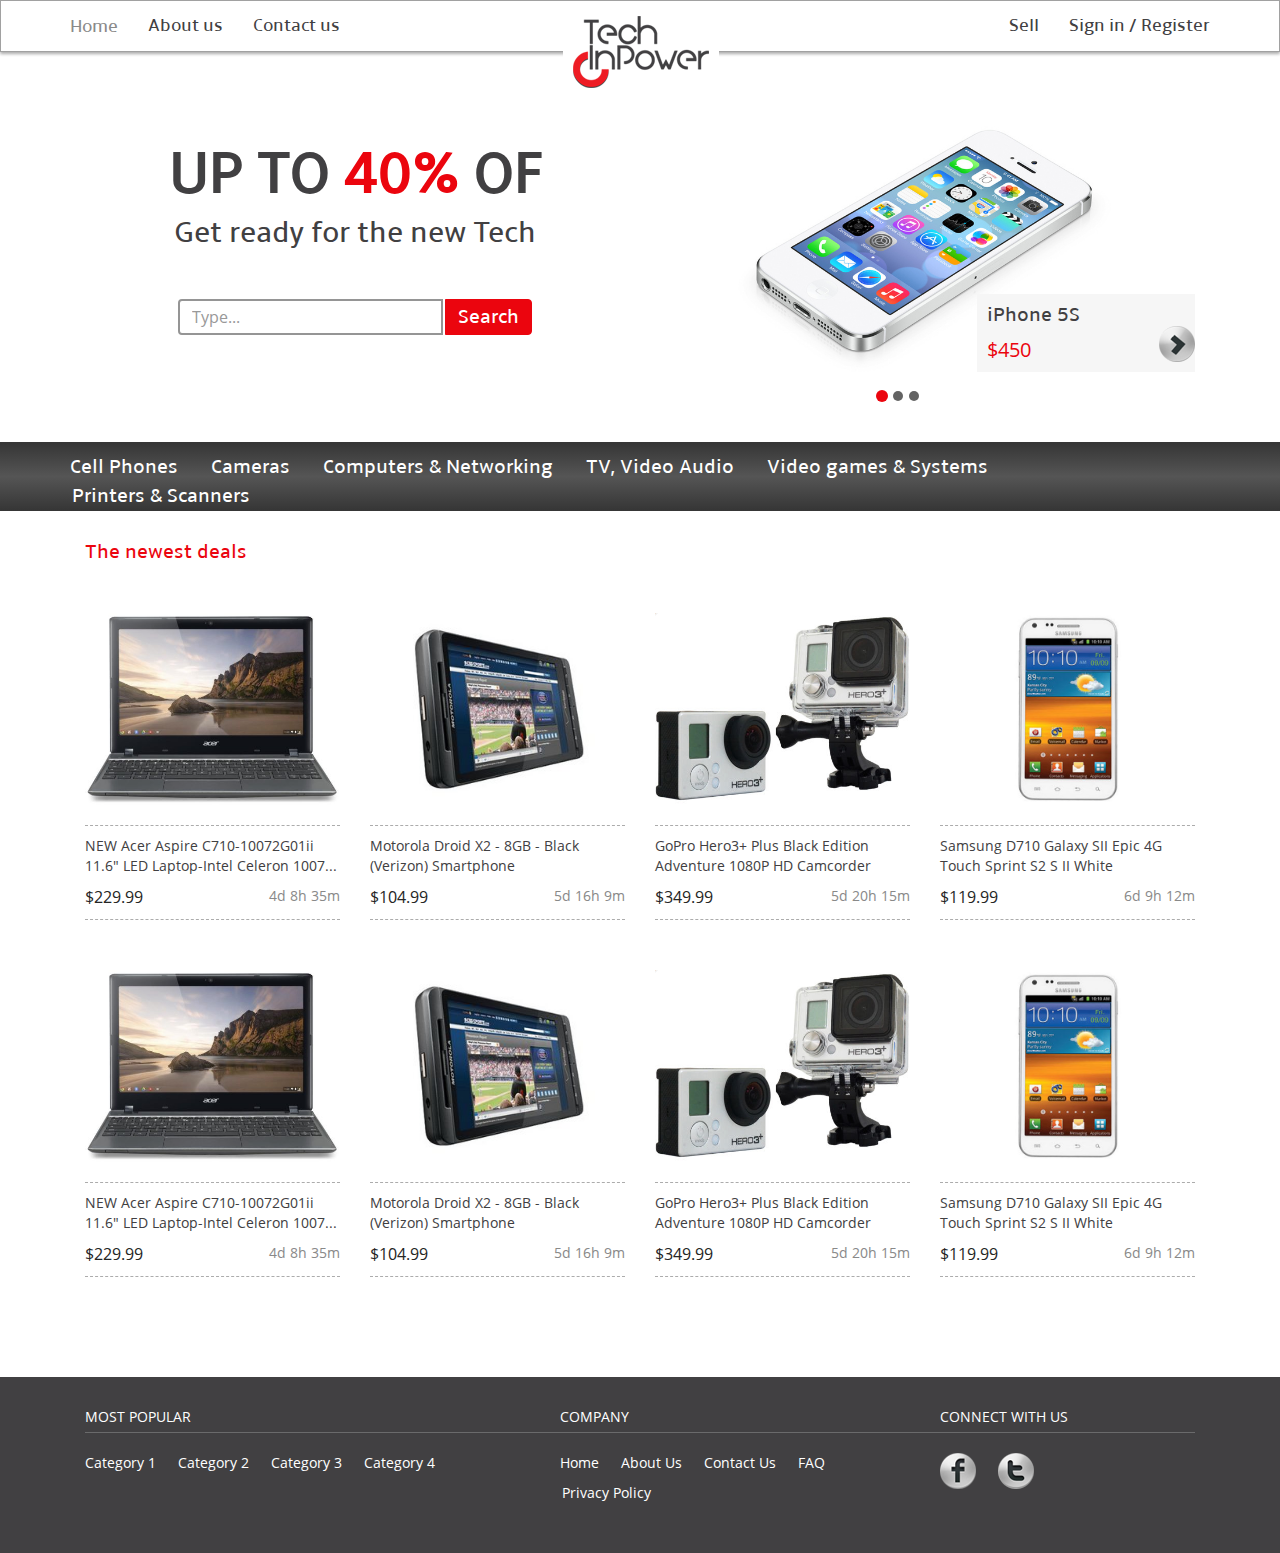
<file: index.html>
<!DOCTYPE html>
<html lang="en">
	<head>
		<meta charset="utf-8">
		<meta name="viewport" content="width=device-width, initial-scale=1">
		<title>TechInPower</title>

		<link href="css/bootstrap.css" rel="stylesheet" type="text/css">
		<link href="css/default.css" rel="stylesheet" type="text/css" />
		<script src="./js/jquery.js" type="text/javascript"></script>
		<script src="./js/bootstrap.js" type="text/javascript"></script>
		<script src="./js/bootstrap.carousel.js" type="text/javascript"></script>
		<script src="./js/jquery.placeholder.js" type="text/javascript"></script>

		<script type="text/javascript">
                  $(document).ready(function(){ 
                      $('input, textarea').placeholder();
                  });
                 $('.carousel').carousel({interval: 1});
             </script>

	</head>

	<body class="index">
		<header class="navbar navbar-inverse bs-docs-nav" role="banner">
		  <div class="container">
		    <div class="navbar-header">
		      <button class="navbar-toggle" type="button" data-toggle="collapse" data-target=".bs-navbar-collapse">
		        <span class="sr-only">Toggle navigation</span>
		        <span class="icon-bar"></span>
		        <span class="icon-bar"></span>
		        <span class="icon-bar"></span>
		      </button>
		      <a href="index.html" class="active">Home</a>
		      <a href="index.html" class="navbar-brand"><img src="img/tip-logo.png" alt="logo"></a>
		    </div>
		    <nav class="collapse navbar-collapse bs-navbar-collapse" role="navigation">
		      <ul class="nav navbar-nav">
		        <li>
		          <a href="#">About us</a>
		        </li>
		        <li>
		          <a href="#">Contact us</a>
		        </li>
		      </ul>
		      <ul class="nav navbar-nav navbar-right">
		        <li>
		          <a href="#">Sell</a>
		        </li>
		        <li>
		          <a href="#">Sign in / Register</a>
		        </li>
		      </ul>
		    </nav>
		  </div>
		</header>

		<div class="container bs-docs-container">
			<div class="col-xs-12 col-sm-6">
				<h1>UP TO <strong>40%</strong> OF</h1>
				<h2>Get ready for the new Tech</h2>
				<form class="form-inline search" role="form">
				    <input type="text" class="form-control" placeholder="Type...">
				    <input type="submit" value="Search" class="btn btn-default">
				</form>
			</div>
			<div class="col-xs-12 col-sm-6 carousel-images">
				<div id="carousel-example-generic" class="carousel slide" data-ride="carousel">
				  <!-- Indicators -->
				  <ol class="carousel-indicators">
				    <li data-target="#carousel-example-generic" data-slide-to="0" class="active"></li>
				    <li data-target="#carousel-example-generic" data-slide-to="1"></li>
				    <li data-target="#carousel-example-generic" data-slide-to="2"></li>
				  </ol>

				  <!-- Wrapper for slides -->
				  <div class="carousel-inner">
				    <div class="item active">
				      <img src="img/iphone5-white.jpg" alt="item">
				       <div class="carousel-caption">
					    <h3>iPhone 5S</h3>
					    <span>$450</span>
					    <a href="#"><img src="img/icon-arrow-right.png" alt="next"></a>
					  </div>
				    </div>
				    
				    <div class="item">
				      <img src="img/iphone-4s.jpg" alt="item">
				       <div class="carousel-caption">
					    <h3>iPhone 4S</h3>
					    <span>$199.99</span>
					    <a href="#"><img src="img/icon-arrow-right.png" alt="next"></a>
					  </div>					      
				    </div>
				    
				    <div class="item">
				      <img src="img/samsung-galaxy.jpg" alt="item">
				       <div class="carousel-caption">
					    <h3>Samsung Galaxy</h3>
					    <span>$119.99</span>
					    <a href="#"><img src="img/icon-arrow-right.png" alt="next"></a>
					  </div>					      
				    </div>
				  </div>

				 </div>
			</div>	
		</div>
		<div class="navbar menu">
			<div class="container">
				<ul class="col-md-12 nav nav-pills">
					<li><a href="#">Cell Phones</a></li>
					<li><a href="#">Cameras</a></li>
					<li><a href="#">Computers & Networking</a></li>
					<li><a href="#">TV, Video Audio</a></li>
					<li><a href="#">Video games & Systems</a></li>
					<li><a href="#">Printers & Scanners</a></li>
				</ul>
			</div>
		</div>

		<div class="container bs-docs-container item-content">	
			<div class="col-sm-12 col-md-12 main">
		          <h3>The newest deals</h3>

		          <div class="row placeholders">
		            <a href="#"><div class="col-xs-6 col-sm-3 placeholder">
		              <img src="img/AcerAspire-c710.jpg" class="img-responsive" alt="item">
		              <div class="separator">
		              	<p>NEW Acer Aspire C710-10072G01ii 11.6" LED Laptop-Intel Celeron 1007...</p>
		              	<span class="price">$229.99</span>
		              	<span class="timer">4d 8h 35m</span>
		              </div>
		            </div></a>
		            <a href="#"><div class="col-xs-6 col-sm-3 placeholder">
		              <img src="img/MotorolaDroid-x2.jpg" class="img-responsive" alt="item">
		              <div class="separator">
		              	<p>Motorola Droid X2 - 8GB - Black (Verizon) Smartphone</p>
		              	<span class="price">$104.99</span>
		              	<span class="timer">5d 16h 9m</span>
		              </div>
		            </div></a>
		            <a href="#"><div class="col-xs-6 col-sm-3 placeholder">
		              <img src="img/GoPro-camcorder.jpg" class="img-responsive" alt="item">
		              <div class="separator">
		              	<p>GoPro Hero3+ Plus Black Edition Adventure 1080P HD Camcorder</p>
		              	<span class="price">$349.99</span>
		              	<span class="timer">5d 20h 15m</span>
		              </div>
		            </div></a>
		            <a href="#"><div class="col-xs-6 col-sm-3 placeholder">
		              <img src="img/samsung-galaxy.jpg" class="img-responsive" alt="item">
		              <div class="separator">
		              	<p>Samsung D710 Galaxy SII Epic 4G Touch Sprint S2 S II White</p>
		              	<span class="price">$119.99</span>
		              	<span class="timer">6d 9h 12m</span>
		              </div>
		            </div></a>  
		          </div> <!-- row placeholders -->
					
		          <div class="row placeholders">
		            <a href="#"><div class="col-xs-6 col-sm-3 placeholder">
		              <img src="img/AcerAspire-c710.jpg" class="img-responsive" alt="item">
		              <div class="separator">
		              	<p>NEW Acer Aspire C710-10072G01ii 11.6" LED Laptop-Intel Celeron 1007...</p>
		              	<span class="price">$229.99</span>
		              	<span class="timer">4d 8h 35m</span>
		              </div>
		            </div></a>
		            <a href="#"><div class="col-xs-6 col-sm-3 placeholder">
		              <img src="img/MotorolaDroid-x2.jpg" class="img-responsive" alt="item">
		              <div class="separator">
		              	<p>Motorola Droid X2 - 8GB - Black (Verizon) Smartphone</p>
		              	<span class="price">$104.99</span>
		              	<span class="timer">5d 16h 9m</span>
		              </div>
		            </div></a>
		            <a href="#"><div class="col-xs-6 col-sm-3 placeholder">
		              <img src="img/GoPro-camcorder.jpg" class="img-responsive" alt="item">
		              <div class="separator">
		              	<p>GoPro Hero3+ Plus Black Edition Adventure 1080P HD Camcorder</p>
		              	<span class="price">$349.99</span>
		              	<span class="timer">5d 20h 15m</span>
		              </div>
		            </div></a>
		            <a href="#"><div class="col-xs-6 col-sm-3 placeholder">
		              <img src="img/samsung-galaxy.jpg" class="img-responsive" alt="item">
		              <div class="separator">
		              	<p>Samsung D710 Galaxy SII Epic 4G Touch Sprint S2 S II White</p>
		              	<span class="price">$119.99</span>
		              	<span class="timer">6d 9h 12m</span>
		              </div>
		            </div></a>  
		          </div> <!-- row placeholders -->    
		      </div>
		</div> <!-- container -->

		<footer class="bs-footer" role="contentinfo">
		  	<div class="container">
		    		<div class="col-xs-6 col-sm-5">
		    			<p>MOST POPULAR</p>
		    			<div class="separator1"></div>
		    			<ul class="nav nav-pills">
		    				<li><a href="#">Category 1</a></li>
		    				<li><a href="#">Category 2</a></li>
		    				<li><a href="#">Category 3</a></li>
		    				<li><a href="#">Category 4</a></li>
		    			</ul>
		    		</div>
		    		<div class="col-xs-6 col-sm-4">
		    			<p>COMPANY</p>
		    			<div class="separator2"></div>
		    			<ul class="nav nav-pills">
		    				<li><a href="#">Home</a></li>
		    				<li><a href="#">About Us</a></li>
		    				<li><a href="#">Contact Us</a></li>
		    				<li><a href="#">FAQ</a></li>
		    				<li><a href="#">Privacy Policy</a></li>
		    			</ul>
		    		</div>
		    		<div class="col-xs-6 col-sm-3">
		    			<p>CONNECT WITH US</p>
		    			<div class="separator3"></div>
		    			<ul class="nav nav-pills">
		    				<li class="fb"><a href="#"><img src="img/icon-fb.png" alt="Facebook"></a></li>
		    				<li><a href="#"><img src="img/icon-twitter.png" alt="Twitter"></a></li>
		    			</ul>
		    		</div>
		  	</div>
		</footer>
	</body>
</html>
</file>
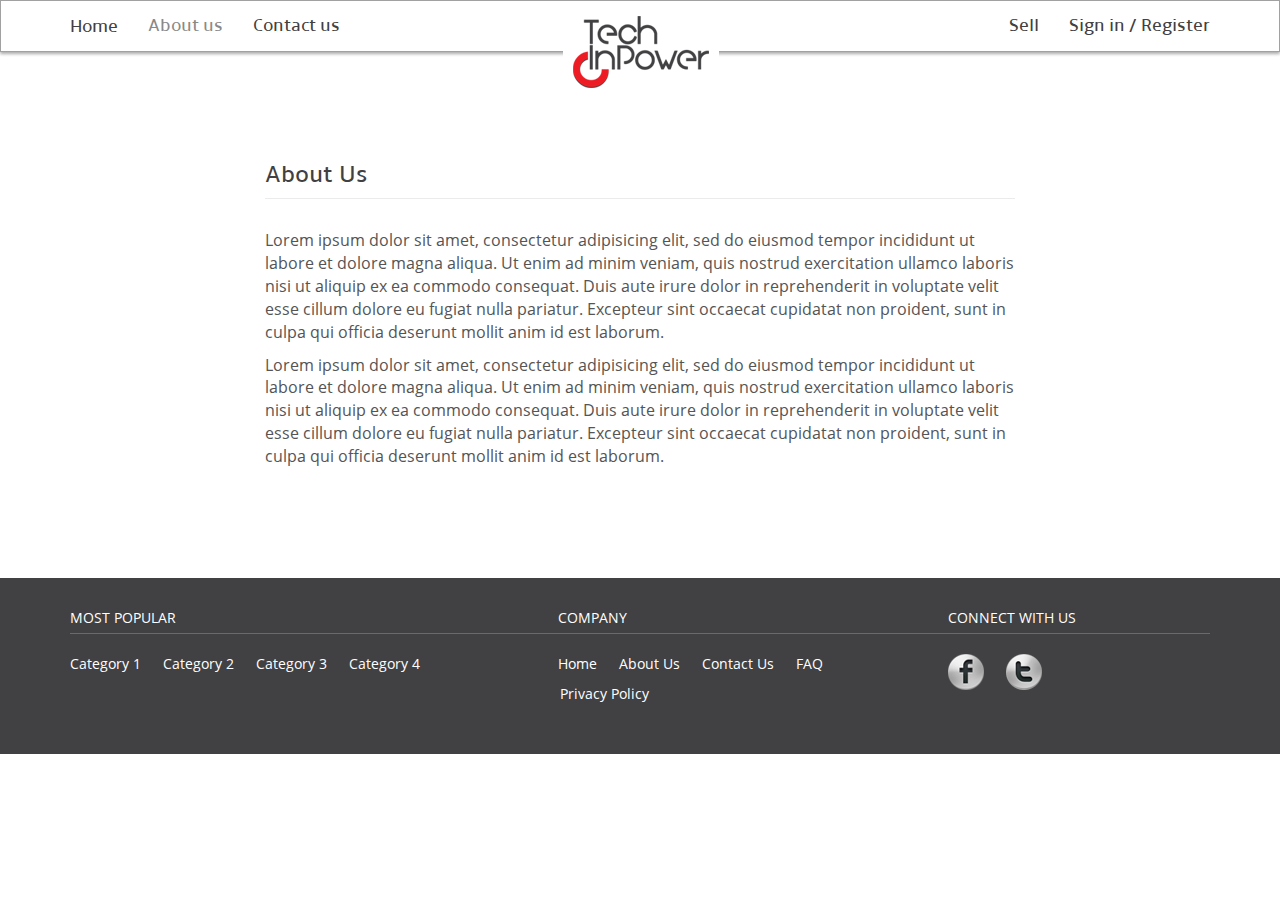
<file: about-us-page.html>
<!DOCTYPE html>
<html lang="en">
	<head>
		<meta charset="utf-8">
		<meta name="viewport" content="width=device-width, initial-scale=1">
		<title>TechInPower - About Us</title>

		<link href="css/bootstrap.css" rel="stylesheet" type="text/css">
		<link href="css/default.css" rel="stylesheet" type="text/css" />
		<script src="./js/jquery.js" type="text/javascript"></script>
		<script src="./js/bootstrap.js" type="text/javascript"></script>
		<script src="./js/bootstrap.dropdown.js" type="text/javascript"></script>

	</head>

	<body class="about-us-page">
		<div class="wrap">
			<header class="navbar navbar-inverse bs-docs-nav" role="banner">
			  <div class="container">
			    <div class="navbar-header">
			      <button class="navbar-toggle" type="button" data-toggle="collapse" data-target=".bs-navbar-collapse">
			        <span class="sr-only">Toggle navigation</span>
			        <span class="icon-bar"></span>
			        <span class="icon-bar"></span>
			        <span class="icon-bar"></span>
			      </button>
			      <a href="index.html">Home</a>
			      <a href="index.html" class="navbar-brand"><img src="img/tip-logo.png" alt="logo"></a>
			    </div>
			    <nav class="collapse navbar-collapse bs-navbar-collapse" role="navigation">
			      <ul class="nav navbar-nav">
			        <li class="active">
			          <a href="#">About us</a>
			        </li>
			        <li>
			          <a href="#">Contact us</a>
			        </li>
			      </ul>
			      <ul class="nav navbar-nav navbar-right">
			        <li>
			          <a href="#">Sell</a>
			        </li>
			        <li>
			          <a href="#">Sign in / Register</a>
			        </li>
			      </ul>
			    </nav>
			  </div>
			</header>

			<div class="container bs-docs-container">
				<div class="row">
					<div class="col-md-8 col-md-offset-2">
						<h1>About Us</h1>
						<div class="horizontal-separator"></div>
						<p>Lorem ipsum dolor sit amet, consectetur adipisicing elit, sed do eiusmod tempor incididunt ut labore et dolore magna aliqua. Ut enim ad minim veniam, quis nostrud exercitation ullamco laboris nisi ut aliquip ex ea commodo consequat. Duis aute irure dolor in reprehenderit in voluptate velit esse cillum dolore eu fugiat nulla pariatur. Excepteur sint occaecat cupidatat non proident, sunt in culpa qui officia deserunt mollit anim id est laborum.</p>
						<p>Lorem ipsum dolor sit amet, consectetur adipisicing elit, sed do eiusmod tempor incididunt ut labore et dolore magna aliqua. Ut enim ad minim veniam, quis nostrud exercitation ullamco laboris nisi ut aliquip ex ea commodo consequat. Duis aute irure dolor in reprehenderit in voluptate velit esse cillum dolore eu fugiat nulla pariatur. Excepteur sint occaecat cupidatat non proident, sunt in culpa qui officia deserunt mollit anim id est laborum.</p>
					</div>

				</div> <!-- row -->
			</div> <!-- container --> 
		</div>

		<footer class="bs-footer" role="contentinfo">
		  	<div class="container">
		  		<div class="row">
			    		<div class="col-xs-6 col-sm-5">
			    			<p>MOST POPULAR</p>
			    			<div class="separator1"></div>
			    			<ul class="nav nav-pills">
			    				<li><a href="#">Category 1</a></li>
			    				<li><a href="#">Category 2</a></li>
			    				<li><a href="#">Category 3</a></li>
			    				<li><a href="#">Category 4</a></li>
			    			</ul>
			    		</div>
			    		<div class="col-xs-6 col-sm-4">
			    			<p>COMPANY</p>
			    			<div class="separator2"></div>
			    			<ul class="nav nav-pills">
			    				<li><a href="#">Home</a></li>
			    				<li><a href="#">About Us</a></li>
			    				<li><a href="#">Contact Us</a></li>
			    				<li><a href="#">FAQ</a></li>
			    				<li><a href="#">Privacy Policy</a></li>
			    			</ul>
			    		</div>
			    		<div class="col-xs-6 col-sm-3">
			    			<p>CONNECT WITH US</p>
			    			<div class="separator3"></div>
			    			<ul class="nav nav-pills">
			    				<li class="fb"><a href="#"><img src="img/icon-fb.png" alt="Facebook"></a></li>
			    				<li><a href="#"><img src="img/icon-twitter.png" alt="Twitter"></a></li>
			    			</ul>
			    		</div>
		    		</div> <!-- row -->
		  	</div>
		</footer>
	</body>
</html>
</file>
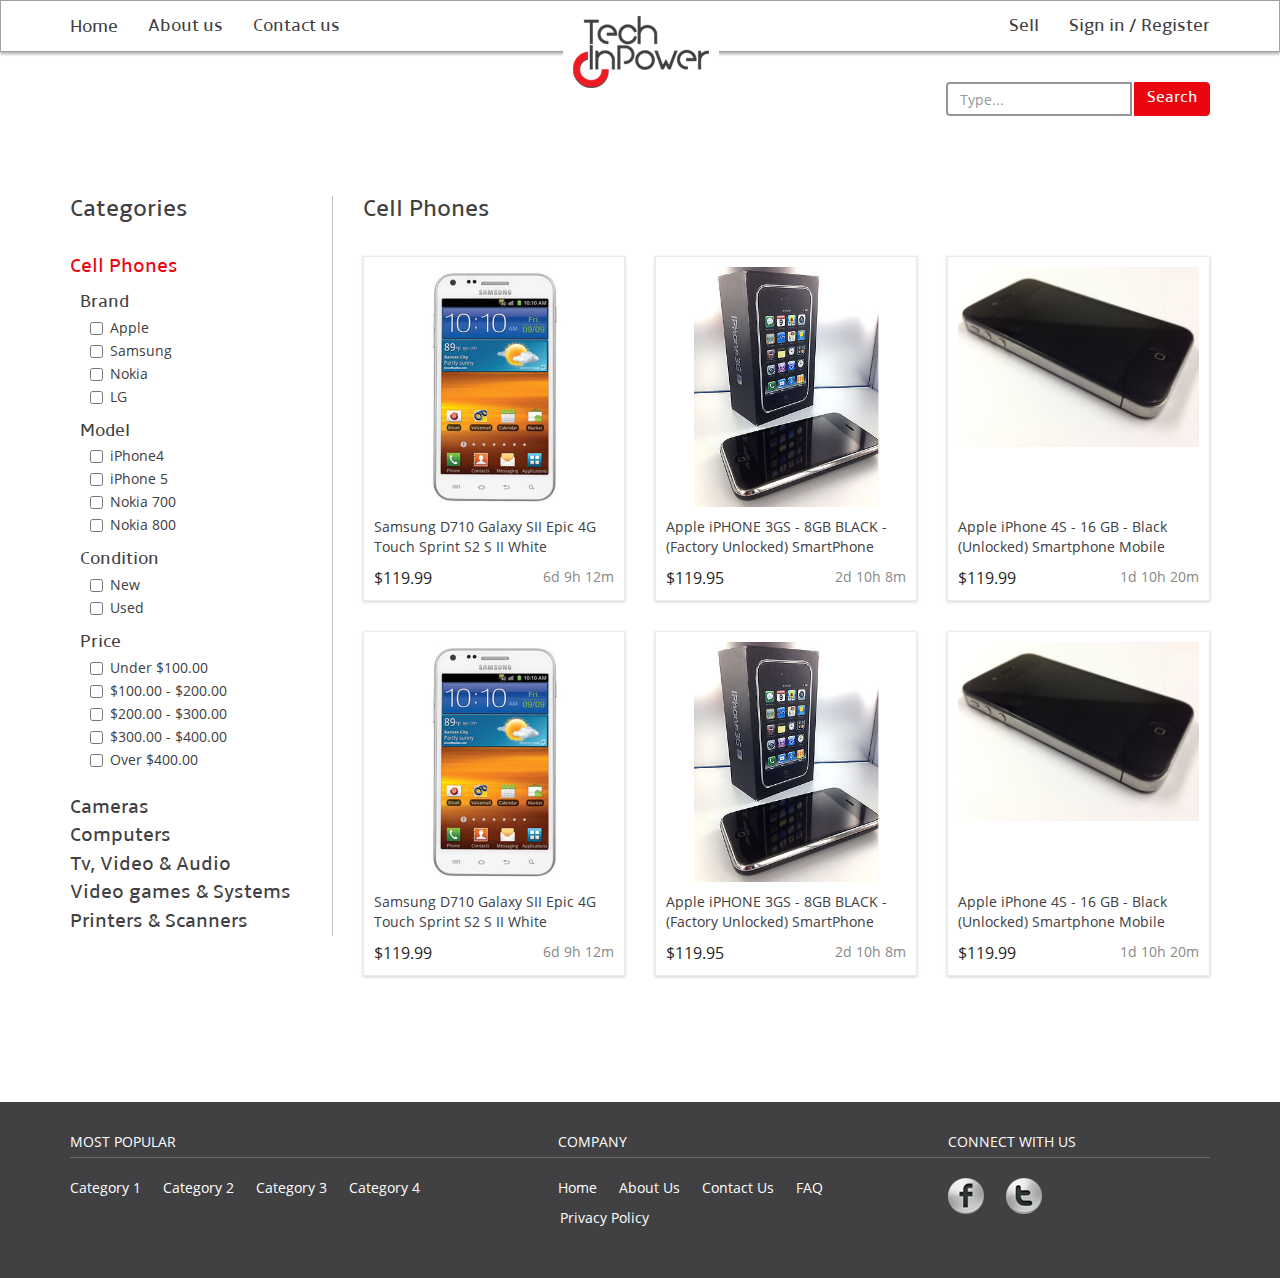
<file: category-page.html>
<!DOCTYPE html>
<html lang="en">
	<head>
		<meta charset="utf-8">
		<meta name="viewport" content="width=device-width, initial-scale=1">
		<title>TechInPower - Category page</title>

		<link href="css/bootstrap.css" rel="stylesheet" type="text/css">
		<link href="css/default.css" rel="stylesheet" type="text/css" />
		<script src="./js/jquery.js" type="text/javascript"></script>
		<script src="./js/bootstrap.js" type="text/javascript"></script>
		<script src="./js/bootstrap.dropdown.js" type="text/javascript"></script>

	</head>

	<body class="category-page">
		<header class="navbar navbar-inverse bs-docs-nav" role="banner">
		  <div class="container">
		    <div class="navbar-header">
		      <button class="navbar-toggle" type="button" data-toggle="collapse" data-target=".bs-navbar-collapse">
		        <span class="sr-only">Toggle navigation</span>
		        <span class="icon-bar"></span>
		        <span class="icon-bar"></span>
		        <span class="icon-bar"></span>
		      </button>
		      <a href="index.html">Home</a>
		      <a href="index.html" class="navbar-brand"><img src="img/tip-logo.png" alt="logo"></a>
		    </div>
		    <nav class="collapse navbar-collapse bs-navbar-collapse" role="navigation">
		      <ul class="nav navbar-nav">
		        <li>
		          <a href="#">About us</a>
		        </li>
		        <li>
		          <a href="#">Contact us</a>
		        </li>
		      </ul>
		      <ul class="nav navbar-nav navbar-right">
		        <li>
		          <a href="#">Sell</a>
		        </li>
		        <li>
		          <a href="#">Sign in / Register</a>
		        </li>
		      </ul>
		    </nav>
		  </div>
		</header>

		<div class="container bs-docs-container">
			<div class="row">
				<div class="col-md-12 search-form">
					<form class="form-inline search pull-right" role="form">
					    <input type="text" class="form-control" placeholder="Type...">
					    <input type="submit" value="Search" class="btn btn-default">
					</form>
				</div>

				<div class="col-xs-12 col-sm-3 sidebar" role="navigation">
					<div class="border-vertical">
						<h1>Categories</h1>
						<ul class="nav bs-sidenav active">
							<li class="active">
								<a href="#">Cell Phones</a>
								<ul class="nav">
									<li class="filter-group">Brand</li>
		              					<li class="filter-options">
		              						<div class="checkbox">
										    <label>
										      <input type="checkbox"> Apple
										    </label>
										 </div>
									</li>
									<li class="filter-options">
		              						<div class="checkbox">
										    <label>
										      <input type="checkbox"> Samsung
										    </label>
										 </div>
									</li>
									<li class="filter-options">
		              						<div class="checkbox">
										    <label>
										      <input type="checkbox"> Nokia
										    </label>
										 </div>
									</li>
									<li class="filter-options">
		              						<div class="checkbox">
										    <label>
										      <input type="checkbox"> LG
										    </label>
										 </div>
									</li>
									<label class="checkbox-inline">
										<input type="checkbox" value="option1"> Apple
									</label>
									<label class="checkbox-inline">
										<input type="checkbox" value="option2"> Samsung
									</label>
									<label class="checkbox-inline">
										<input type="checkbox" value="option3"> Nokia
									</label>
									<label class="checkbox-inline">
										<input type="checkbox" value="option4"> LG
									</label>

									<li class="filter-group">Model</li>
		              					<li class="filter-options">
		              						<div class="checkbox">
										    <label>
										      <input type="checkbox"> iPhone4
										    </label>
										 </div>
									</li>
									<li class="filter-options">
		              						<div class="checkbox">
										    <label>
										      <input type="checkbox"> iPhone 5
										    </label>
										 </div>
									</li>
									<li class="filter-options">
		              						<div class="checkbox">
										    <label>
										      <input type="checkbox"> Nokia 700
										    </label>
										 </div>
									</li>
									<li class="filter-options">
		              						<div class="checkbox">
										    <label>
										      <input type="checkbox"> Nokia 800
										    </label>
										 </div>
									</li>
									<label class="checkbox-inline">
										<input type="checkbox" value="option1"> Model 1
									</label>
									<label class="checkbox-inline">
										<input type="checkbox" value="option2"> Model 2
									</label>
									<label class="checkbox-inline">
										<input type="checkbox" value="option3"> Model 3
									</label>
									<label class="checkbox-inline">
										<input type="checkbox" value="option4"> Model 4
									</label>

									<li class="filter-group">Condition</li>
		              					<li class="filter-options">
		              						<div class="checkbox">
										    <label>
										      <input type="checkbox"> New
										    </label>
										 </div>
									</li>
									<li class="filter-options">
		              						<div class="checkbox">
										    <label>
										      <input type="checkbox"> Used
										    </label>
										 </div>
									</li>
									<label class="checkbox-inline">
										<input type="checkbox" value="option1"> New
									</label>
									<label class="checkbox-inline">
										<input type="checkbox" value="option2"> Used
									</label>

									<li class="filter-group">Price</li>
		              					<li class="filter-options">
		              						<div class="checkbox">
										    <label>
										      <input type="checkbox"> Under $100.00
										    </label>
										 </div>
									</li>
									<li class="filter-options">
		              						<div class="checkbox">
										    <label>
										      <input type="checkbox"> $100.00 - $200.00
										    </label>
										 </div>
									</li>
									<li class="filter-options">
		              						<div class="checkbox">
										    <label>
										      <input type="checkbox"> $200.00 - $300.00
										    </label>
										 </div>
									</li>
									<li class="filter-options">
		              						<div class="checkbox">
										    <label>
										      <input type="checkbox"> $300.00 - $400.00
										    </label>
										 </div>
									</li>
									<li class="filter-options">
		              						<div class="checkbox">
										    <label>
										      <input type="checkbox"> Over $400.00
										    </label>
										 </div>
									</li>
									<label class="checkbox-inline">
										<input type="checkbox" value="option1"> Price 1
									</label>
									<label class="checkbox-inline">
										<input type="checkbox" value="option2"> Price 2
									</label>
									<label class="checkbox-inline">
										<input type="checkbox" value="option3"> price 3
									</label>
									<label class="checkbox-inline">
										<input type="checkbox" value="option3"> Price 4
									</label>
					            	</ul>
							</li> 
						</ul> <!-- Cell Phones -->

						<ul class="nav bs-sidenav">
							<li class="dropdown">
								<a data-toggle="dropdown" href="#">Cameras</a>
								<ul class="nav dropdown-menu">
		              					<li class="filter-group">Brand</li>
		              					<li>
		              						<div class="checkbox">
										    <label>
										      <input type="checkbox"> Brand 1
										    </label>
										 </div>
									</li>
									<li>
		              						<div class="checkbox">
										    <label>
										      <input type="checkbox"> Brand 2
										    </label>
										 </div>
									</li>
									<li>
		              						<div class="checkbox">
										    <label>
										      <input type="checkbox"> Brand 3
										    </label>
										 </div>
									</li>
									<li>
		              						<div class="checkbox">
										    <label>
										      <input type="checkbox"> Brand 4
										    </label>
										 </div>
									</li>

									<li class="filter-group">Model</li>
		              					<li>
		              						<div class="checkbox">
										    <label>
										      <input type="checkbox"> Model 1
										    </label>
										 </div>
									</li>
									<li>
		              						<div class="checkbox">
										    <label>
										      <input type="checkbox"> Model 2
										    </label>
										 </div>
									</li>
									<li>
		              						<div class="checkbox">
										    <label>
										      <input type="checkbox"> Model 3
										    </label>
										 </div>
									</li>
									<li>
		              						<div class="checkbox">
										    <label>
										      <input type="checkbox"> Model 4
										    </label>
										 </div>
									</li>

									<li class="filter-group">Condition</li>
		              					<li>
		              						<div class="checkbox">
										    <label>
										      <input type="checkbox"> New
										    </label>
										 </div>
									</li>
									<li>
		              						<div class="checkbox">
										    <label>
										      <input type="checkbox"> Used
										    </label>
										 </div>
									</li>
									
									<li class="filter-group">Price</li>
		              					<li>
		              						<div class="checkbox">
										    <label>
										      <input type="checkbox"> Under $100.00
										    </label>
										 </div>
									</li>
									<li>
		              						<div class="checkbox">
										    <label>
										      <input type="checkbox"> $100.00 - $200.00
										    </label>
										 </div>
									</li>
									<li>
		              						<div class="checkbox">
										    <label>
										      <input type="checkbox"> $200.00 - $300.00
										    </label>
										 </div>
									</li>
									<li>
		              						<div class="checkbox">
										    <label>
										      <input type="checkbox"> $300.00 - $400.00
										    </label>
										 </div>
									</li>
									<li>
		              						<div class="checkbox">
										    <label>
										      <input type="checkbox"> Over $400.00
										    </label>
										 </div>
									</li>
					            	</ul>
					            </li>
				            </ul> <!-- Cameras -->

						<ul class="nav bs-sidenav">
					            <li class="dropdown">
								<a data-toggle="dropdown" href="#">Computers</a>
								<ul class="nav dropdown-menu">
		              					<li class="filter-group">Brand</li>
		              					<li>
		              						<div class="checkbox">
										    <label>
										      <input type="checkbox"> Brand 1
										    </label>
										 </div>
									</li>
									<li>
		              						<div class="checkbox">
										    <label>
										      <input type="checkbox"> Brand 2
										    </label>
										 </div>
									</li>
									<li>
		              						<div class="checkbox">
										    <label>
										      <input type="checkbox"> Brand 3
										    </label>
										 </div>
									</li>
									<li>
		              						<div class="checkbox">
										    <label>
										      <input type="checkbox"> Brand 4
										    </label>
										 </div>
									</li>

									<li class="filter-group">Model</li>
		              					<li>
		              						<div class="checkbox">
										    <label>
										      <input type="checkbox"> Model 1
										    </label>
										 </div>
									</li>
									<li>
		              						<div class="checkbox">
										    <label>
										      <input type="checkbox"> Model 2
										    </label>
										 </div>
									</li>
									<li>
		              						<div class="checkbox">
										    <label>
										      <input type="checkbox"> Model 3
										    </label>
										 </div>
									</li>
									<li>
		              						<div class="checkbox">
										    <label>
										      <input type="checkbox"> Model 4
										    </label>
										 </div>
									</li>

									<li class="filter-group">Condition</li>
		              					<li>
		              						<div class="checkbox">
										    <label>
										      <input type="checkbox"> New
										    </label>
										 </div>
									</li>
									<li>
		              						<div class="checkbox">
										    <label>
										      <input type="checkbox"> Used
										    </label>
										 </div>
									</li>
									
									<li class="filter-group">Price</li>
		              					<li>
		              						<div class="checkbox">
										    <label>
										      <input type="checkbox"> Under $100.00
										    </label>
										 </div>
									</li>
									<li>
		              						<div class="checkbox">
										    <label>
										      <input type="checkbox"> $100.00 - $200.00
										    </label>
										 </div>
									</li>
									<li>
		              						<div class="checkbox">
										    <label>
										      <input type="checkbox"> $200.00 - $300.00
										    </label>
										 </div>
									</li>
									<li>
		              						<div class="checkbox">
										    <label>
										      <input type="checkbox"> $300.00 - $400.00
										    </label>
										 </div>
									</li>
									<li>
		              						<div class="checkbox">
										    <label>
										      <input type="checkbox"> Over $400.00
										    </label>
										 </div>
									</li>
					            	</ul>
					            </li>
					      </ul> <!-- Computers -->

						<ul class="nav bs-sidenav">
					            <li class="dropdown">
								<a data-toggle="dropdown" href="#">Tv, Video & Audio</a>
								<ul class="nav dropdown-menu">
		              					<li class="filter-group">Brand</li>
		              					<li>
		              						<div class="checkbox">
										    <label>
										      <input type="checkbox"> Brand 1
										    </label>
										 </div>
									</li>
									<li>
		              						<div class="checkbox">
										    <label>
										      <input type="checkbox"> Brand 2
										    </label>
										 </div>
									</li>
									<li>
		              						<div class="checkbox">
										    <label>
										      <input type="checkbox"> Brand 3
										    </label>
										 </div>
									</li>
									<li>
		              						<div class="checkbox">
										    <label>
										      <input type="checkbox"> Brand 4
										    </label>
										 </div>
									</li>

									<li class="filter-group">Model</li>
		              					<li>
		              						<div class="checkbox">
										    <label>
										      <input type="checkbox"> Model 1
										    </label>
										 </div>
									</li>
									<li>
		              						<div class="checkbox">
										    <label>
										      <input type="checkbox"> Model 2
										    </label>
										 </div>
									</li>
									<li>
		              						<div class="checkbox">
										    <label>
										      <input type="checkbox"> Model 3
										    </label>
										 </div>
									</li>
									<li>
		              						<div class="checkbox">
										    <label>
										      <input type="checkbox"> Model 4
										    </label>
										 </div>
									</li>

									<li class="filter-group">Condition</li>
		              					<li>
		              						<div class="checkbox">
										    <label>
										      <input type="checkbox"> New
										    </label>
										 </div>
									</li>
									<li>
		              						<div class="checkbox">
										    <label>
										      <input type="checkbox"> Used
										    </label>
										 </div>
									</li>
									
									<li class="filter-group">Price</li>
		              					<li>
		              						<div class="checkbox">
										    <label>
										      <input type="checkbox"> Under $100.00
										    </label>
										 </div>
									</li>
									<li>
		              						<div class="checkbox">
										    <label>
										      <input type="checkbox"> $100.00 - $200.00
										    </label>
										 </div>
									</li>
									<li>
		              						<div class="checkbox">
										    <label>
										      <input type="checkbox"> $200.00 - $300.00
										    </label>
										 </div>
									</li>
									<li>
		              						<div class="checkbox">
										    <label>
										      <input type="checkbox"> $300.00 - $400.00
										    </label>
										 </div>
									</li>
									<li>
		              						<div class="checkbox">
										    <label>
										      <input type="checkbox"> Over $400.00
										    </label>
										 </div>
									</li>
					            	</ul>
					            </li>
					      </ul> <!-- Tv, Video & Audio -->

						<ul class="nav bs-sidenav">
					            <li class="dropdown">
								<a data-toggle="dropdown" href="#">Video games & Systems</a>
								<ul class="nav dropdown-menu">
		              					<li class="filter-group">Brand</li>
		              					<li>
		              						<div class="checkbox">
										    <label>
										      <input type="checkbox"> Brand 1
										    </label>
										 </div>
									</li>
									<li>
		              						<div class="checkbox">
										    <label>
										      <input type="checkbox"> Brand 2
										    </label>
										 </div>
									</li>
									<li>
		              						<div class="checkbox">
										    <label>
										      <input type="checkbox"> Brand 3
										    </label>
										 </div>
									</li>
									<li>
		              						<div class="checkbox">
										    <label>
										      <input type="checkbox"> Brand 4
										    </label>
										 </div>
									</li>

									<li class="filter-group">Model</li>
		              					<li>
		              						<div class="checkbox">
										    <label>
										      <input type="checkbox"> Model 1
										    </label>
										 </div>
									</li>
									<li>
		              						<div class="checkbox">
										    <label>
										      <input type="checkbox"> Model 2
										    </label>
										 </div>
									</li>
									<li>
		              						<div class="checkbox">
										    <label>
										      <input type="checkbox"> Model 3
										    </label>
										 </div>
									</li>
									<li>
		              						<div class="checkbox">
										    <label>
										      <input type="checkbox"> Model 4
										    </label>
										 </div>
									</li>

									<li class="filter-group">Condition</li>
		              					<li>
		              						<div class="checkbox">
										    <label>
										      <input type="checkbox"> New
										    </label>
										 </div>
									</li>
									<li>
		              						<div class="checkbox">
										    <label>
										      <input type="checkbox"> Used
										    </label>
										 </div>
									</li>
									
									<li class="filter-group">Price</li>
		              					<li>
		              						<div class="checkbox">
										    <label>
										      <input type="checkbox"> Under $100.00
										    </label>
										 </div>
									</li>
									<li>
		              						<div class="checkbox">
										    <label>
										      <input type="checkbox"> $100.00 - $200.00
										    </label>
										 </div>
									</li>
									<li>
		              						<div class="checkbox">
										    <label>
										      <input type="checkbox"> $200.00 - $300.00
										    </label>
										 </div>
									</li>
									<li>
		              						<div class="checkbox">
										    <label>
										      <input type="checkbox"> $300.00 - $400.00
										    </label>
										 </div>
									</li>
									<li>
		              						<div class="checkbox">
										    <label>
										      <input type="checkbox"> Over $400.00
										    </label>
										 </div>
									</li>
					            	</ul>
					            </li> 
					      </ul><!-- Video games & Systems -->

						<ul class="nav bs-sidenav">
					            <li class="dropdown">
								<a data-toggle="dropdown" href="#">Printers & Scanners</a>
								<ul class="nav dropdown-menu">
		              					<li class="filter-group">Brand</li>
		              					<li>
		              						<div class="checkbox">
										    <label>
										      <input type="checkbox"> Brand 1
										    </label>
										 </div>
									</li>
									<li>
		              						<div class="checkbox">
										    <label>
										      <input type="checkbox"> Brand 2
										    </label>
										 </div>
									</li>
									<li>
		              						<div class="checkbox">
										    <label>
										      <input type="checkbox"> Brand 3
										    </label>
										 </div>
									</li>
									<li>
		              						<div class="checkbox">
										    <label>
										      <input type="checkbox"> Brand 4
										    </label>
										 </div>
									</li>

									<li class="filter-group">Model</li>
		              					<li>
		              						<div class="checkbox">
										    <label>
										      <input type="checkbox"> Model 1
										    </label>
										 </div>
									</li>
									<li>
		              						<div class="checkbox">
										    <label>
										      <input type="checkbox"> Model 2
										    </label>
										 </div>
									</li>
									<li>
		              						<div class="checkbox">
										    <label>
										      <input type="checkbox"> Model 3
										    </label>
										 </div>
									</li>
									<li>
		              						<div class="checkbox">
										    <label>
										      <input type="checkbox"> Model 4
										    </label>
										 </div>
									</li>

									<li class="filter-group">Condition</li>
		              					<li>
		              						<div class="checkbox">
										    <label>
										      <input type="checkbox"> New
										    </label>
										 </div>
									</li>
									<li>
		              						<div class="checkbox">
										    <label>
										      <input type="checkbox"> Used
										    </label>
										 </div>
									</li>
									
									<li class="filter-group">Price</li>
		              					<li>
		              						<div class="checkbox">
										    <label>
										      <input type="checkbox"> Under $100.00
										    </label>
										 </div>
									</li>
									<li>
		              						<div class="checkbox">
										    <label>
										      <input type="checkbox"> $100.00 - $200.00
										    </label>
										 </div>
									</li>
									<li>
		              						<div class="checkbox">
										    <label>
										      <input type="checkbox"> $200.00 - $300.00
										    </label>
										 </div>
									</li>
									<li>
		              						<div class="checkbox">
										    <label>
										      <input type="checkbox"> $300.00 - $400.00
										    </label>
										 </div>
									</li>
									<li>
		              						<div class="checkbox">
										    <label>
										      <input type="checkbox"> Over $400.00
										    </label>
										 </div>
									</li>
					            	</ul>
					            </li>
					      </ul> <!-- Printers & Scanners -->
				      </div>
			      </div> <!-- sidebar -->

			      <div class="col-xs-12 col-sm-9 main-content">
			      	<h1>Cell Phones</h1>
			      	<div class="row">
				      	<a href="#">
				      		<div class="col-6 col-sm-6 col-lg-4">
				      			<div class="product-frame">
				      				<div class="img-holder">
					      				<img src="img/samsung-galaxy.jpg" class="img-responsive" alt="item">
					      			</div>
					      			<p>Samsung D710 Galaxy SII Epic 4G Touch Sprint S2 S II White</p>
					      			<span class="price">$119.99</span>
					              		<span class="timer">6d 9h 12m</span>
				              		</div>
				      		</div>
				      	</a>
				      	<a href="#">
				      		<div class="col-6 col-sm-6 col-lg-4">
				      			<div class="product-frame">
				      				<div class="img-holder">
					      				<img src="img/iPhone-3GS.jpg" class="img-responsive" alt="item">
					      			</div>
					      			<p>Apple iPHONE 3GS - 8GB BLACK - (Factory Unlocked) SmartPhone</p>
					      			<span class="price">$119.95</span>
					              		<span class="timer">2d 10h 8m</span>
				              		</div>
				      		</div>
				      	</a>
				      	<a href="#">
				      		<div class="col-6 col-sm-6 col-lg-4">
				      			<div class="product-frame">
				      				<div class="img-holder">
					      				<img src="img/iphone-4s.jpg" class="img-responsive" alt="item">
					      			</div>
					      			<p>Apple iPhone 4S - 16 GB - Black (Unlocked) Smartphone Mobile</p>
					      			<span class="price">$119.99</span>
					              		<span class="timer">1d 10h 20m</span>
				              		</div>
				      		</div>
				      	</a>

				      	<a href="#">
				      		<div class="col-6 col-sm-6 col-lg-4">
				      			<div class="product-frame">
				      				<div class="img-holder">
					      				<img src="img/samsung-galaxy.jpg" class="img-responsive" alt="item">
					      			</div>
					      			<p>Samsung D710 Galaxy SII Epic 4G Touch Sprint S2 S II White</p>
					      			<span class="price">$119.99</span>
					              		<span class="timer">6d 9h 12m</span>
				              		</div>
				      		</div>
				      	</a>
				      	<a href="#">
				      		<div class="col-6 col-sm-6 col-lg-4">
				      			<div class="product-frame">
				      				<div class="img-holder">
					      				<img src="img/iPhone-3GS.jpg" class="img-responsive" alt="item">
					      			</div>
					      			<p>Apple iPHONE 3GS - 8GB BLACK - (Factory Unlocked) SmartPhone</p>
					      			<span class="price">$119.95</span>
					              		<span class="timer">2d 10h 8m</span>
				              		</div>
				      		</div>
				      	</a>
				      	<a href="#">
				      		<div class="col-6 col-sm-6 col-lg-4">
				      			<div class="product-frame">
				      				<div class="img-holder">
					      				<img src="img/iphone-4s.jpg" class="img-responsive" alt="item">
					      			</div>
					      			<p>Apple iPhone 4S - 16 GB - Black (Unlocked) Smartphone Mobile</p>
					      			<span class="price">$119.99</span>
					              		<span class="timer">1d 10h 20m</span>
				              		</div>
				      		</div>
				      	</a>
			      	</div>
			      </div>
			</div> <!-- row -->
		</div> <!-- container --> 

		<footer class="bs-footer" role="contentinfo">
		  	<div class="container">
		  		<div class="row">
			    		<div class="col-xs-6 col-sm-5">
			    			<p>MOST POPULAR</p>
			    			<div class="separator1"></div>
			    			<ul class="nav nav-pills">
			    				<li><a href="#">Category 1</a></li>
			    				<li><a href="#">Category 2</a></li>
			    				<li><a href="#">Category 3</a></li>
			    				<li><a href="#">Category 4</a></li>
			    			</ul>
			    		</div>
			    		<div class="col-xs-6 col-sm-4">
			    			<p>COMPANY</p>
			    			<div class="separator2"></div>
			    			<ul class="nav nav-pills">
			    				<li><a href="#">Home</a></li>
			    				<li><a href="#">About Us</a></li>
			    				<li><a href="#">Contact Us</a></li>
			    				<li><a href="#">FAQ</a></li>
			    				<li><a href="#">Privacy Policy</a></li>
			    			</ul>
			    		</div>
			    		<div class="col-xs-6 col-sm-3">
			    			<p>CONNECT WITH US</p>
			    			<div class="separator3"></div>
			    			<ul class="nav nav-pills">
			    				<li class="fb"><a href="#"><img src="img/icon-fb.png" alt="Facebook"></a></li>
			    				<li><a href="#"><img src="img/icon-twitter.png" alt="Twitter"></a></li>
			    			</ul>
			    		</div>
		    		</div> <!-- row -->
		  	</div>
		</footer>
	</body>
</html>
</file>
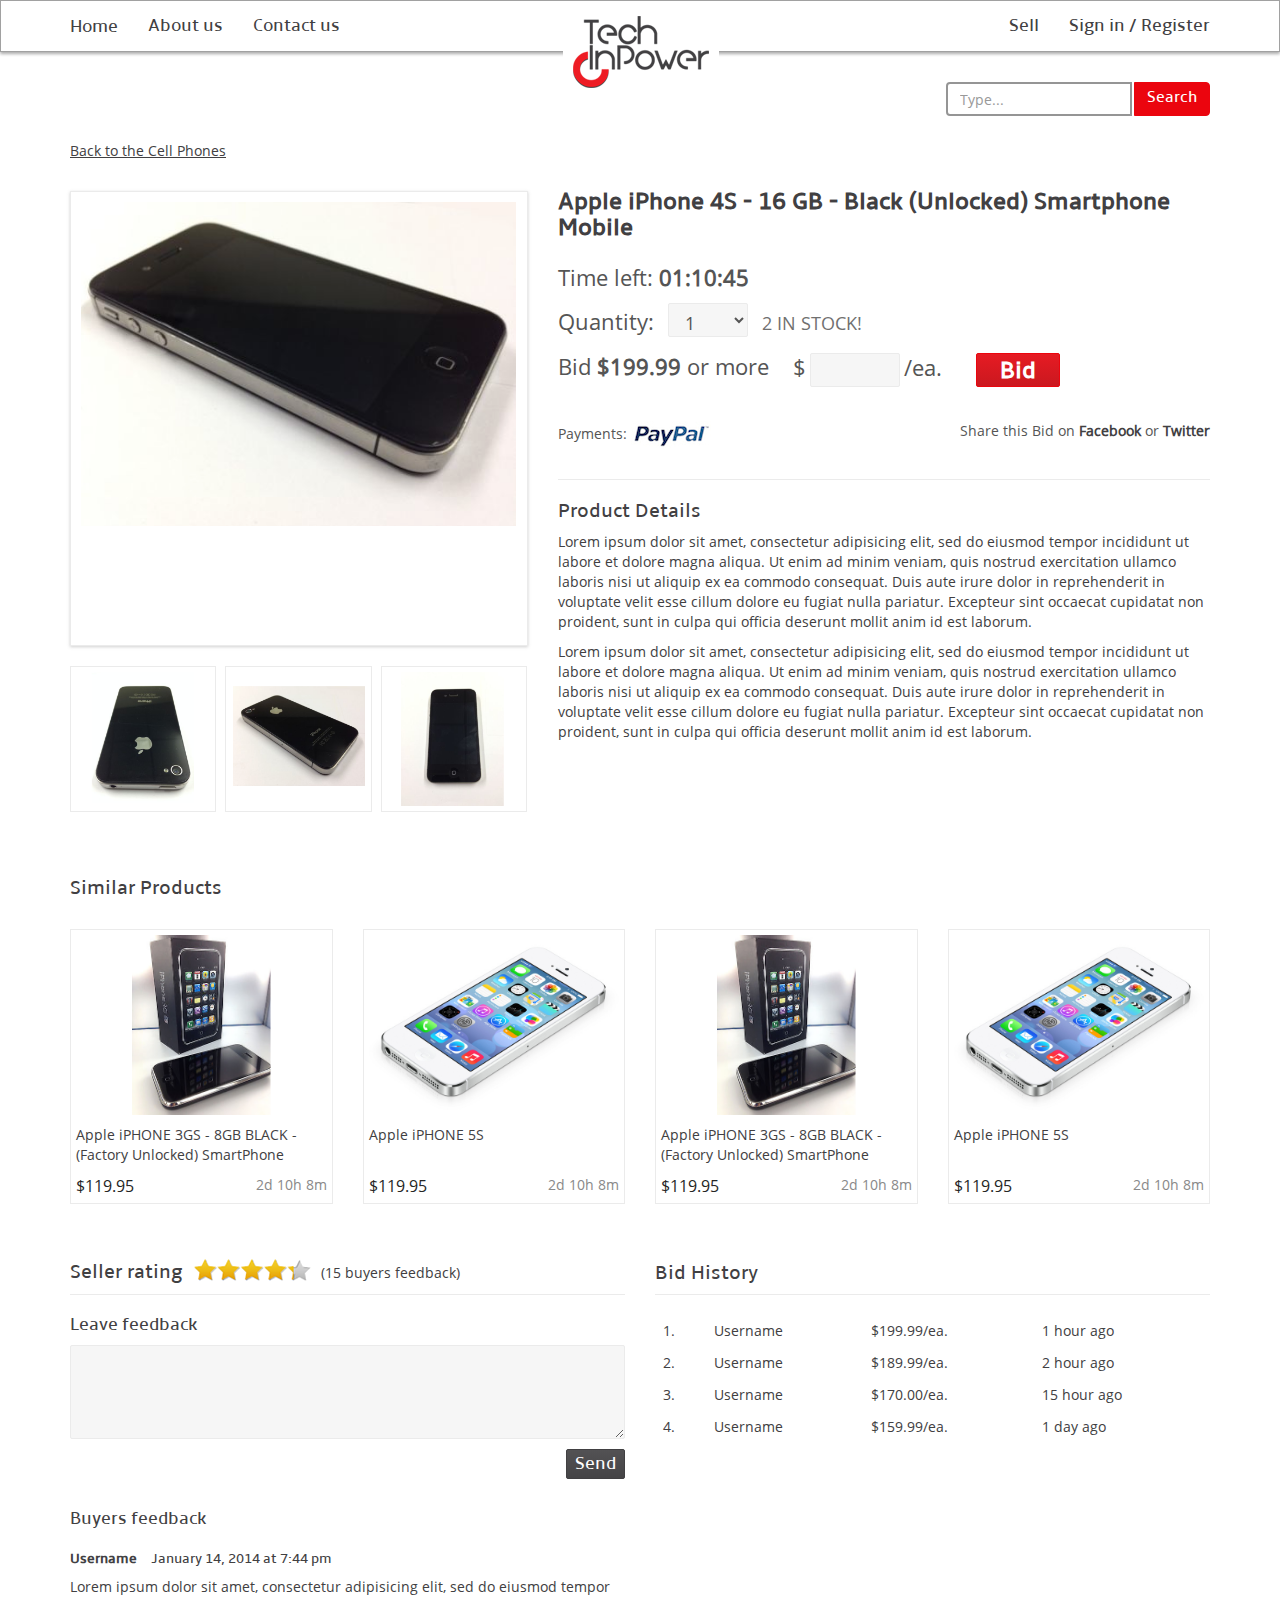
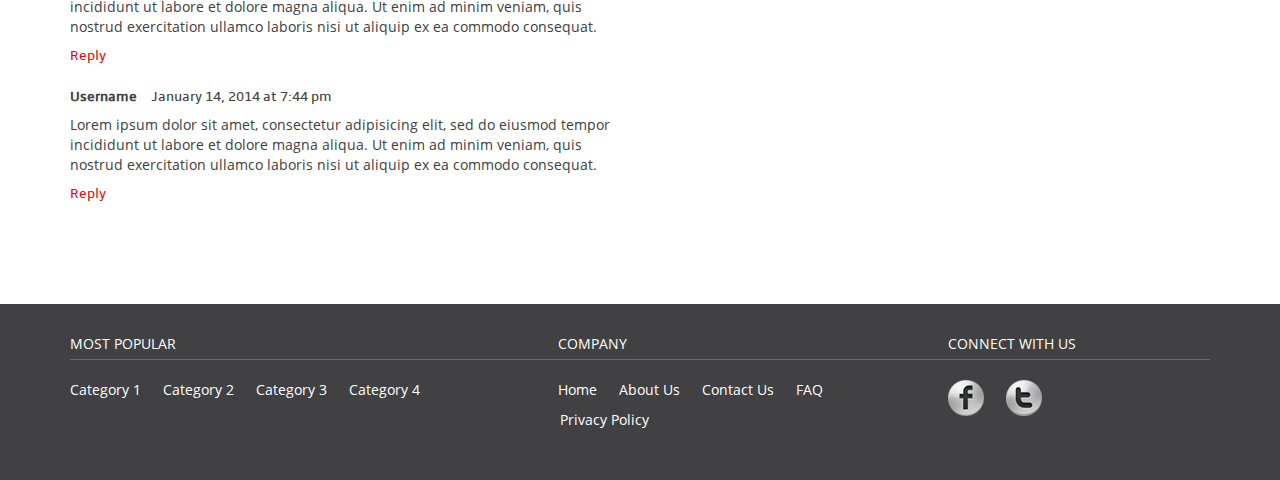
<file: product-page.html>
<!DOCTYPE html>
<html lang="en">
	<head>
		<meta charset="utf-8">
		<meta name="viewport" content="width=device-width, initial-scale=1">
		<title>TechInPower - Product page</title>

		<link href="css/bootstrap.css" rel="stylesheet" type="text/css">
		<link href="css/default.css" rel="stylesheet" type="text/css" />
		<script src="./js/jquery.js" type="text/javascript"></script>
		<script src="./js/bootstrap.js" type="text/javascript"></script>
		<script src="./js/bootstrap.dropdown.js" type="text/javascript"></script>

	</head>

	<body class="product-page">
		<header class="navbar navbar-inverse bs-docs-nav" role="banner">
		  <div class="container">
		    <div class="navbar-header">
		      <button class="navbar-toggle" type="button" data-toggle="collapse" data-target=".bs-navbar-collapse">
		        <span class="sr-only">Toggle navigation</span>
		        <span class="icon-bar"></span>
		        <span class="icon-bar"></span>
		        <span class="icon-bar"></span>
		      </button>
		      <a href="index.html">Home</a>
		      <a href="index.html" class="navbar-brand"><img src="img/tip-logo.png" alt="logo"></a>
		    </div>
		    <nav class="collapse navbar-collapse bs-navbar-collapse" role="navigation">
		      <ul class="nav navbar-nav">
		        <li>
		          <a href="#">About us</a>
		        </li>
		        <li>
		          <a href="#">Contact us</a>
		        </li>
		      </ul>
		      <ul class="nav navbar-nav navbar-right">
		        <li>
		          <a href="#">Sell</a>
		        </li>
		        <li>
		          <a href="#">Sign in / Register</a>
		        </li>
		      </ul>
		    </nav>
		  </div>
		</header>

		<div class="container bs-docs-container">
			<div class="row">
				<div class="col-md-12 search-form clearfix">
					<form class="form-inline search pull-right" role="form">
					    <input type="text" class="form-control" placeholder="Type...">
					    <input type="submit" value="Search" class="btn btn-default">
					</form>
				</div>
				<div class="col-md-12 back">
					<a href="category-page.html" class="back">Back to the Cell Phones</a>
				</div>

				<div class="col-md-5">
					<div class="product-image-holder">
						<img src="img/iphone-4s.jpg" class="img-responsive" alt="item">
					</div>
					<ul class="list-inline">
						<li><a href="#"><img src="img/iphone-4s-2.jpg" class="img-responsive" alt="item"></a></li>
						<li><a href="#"><img src="img/iphone-4s-3.jpg" class="img-responsive" alt="item"></a></li>
						<li><a href="#"><img src="img/iphone-4s-4.jpg" class="img-responsive" alt="item"></a></li>
					</ul>
				</div>

				<div class="col-md-7">
					<h1>Apple iPhone 4S - 16 GB - Black (Unlocked) Smartphone Mobile</h1>
					<p class="time-left">Time left: <strong>01:10:45</strong></p>
					<div class="quantity">
						<span>Quantity:</span>
						<select class="form-control">
							<option>1</option>
							<option>2</option>
							<option>3</option>
						</select>
						<span class="in-stock">2 IN STOCK!</span>
					</div>
					<div>
						<span>Bid <strong>$199.99</strong> or more</span>
						<form class="form-inline" role="form">
							<div class="form-group">
								<label>$</label>
								<input type="text">
								<label>/ea.</label>
								<button class="btn btn-success" type="submit">Bid</button>
							</div>
						</form>
					</div>
					<div class="payment-share">
						<span>Payments:</span>
						<img src="img/paypal-logo.jpg" alt="PayPal">
						<span class="pull-right">Share this Bid on <a href="#"><strong>Facebook</strong></a> or <a href="#"><strong>Twitter</strong></a></span>
					</div>
					<div class="product-details">
						<h3>Product Details</h3>
						<p>Lorem ipsum dolor sit amet, consectetur adipisicing elit, sed do eiusmod tempor incididunt ut labore et dolore magna aliqua. Ut enim ad minim veniam, quis nostrud exercitation ullamco laboris nisi ut aliquip ex ea commodo consequat. Duis aute irure dolor in reprehenderit in voluptate velit esse cillum dolore eu fugiat nulla pariatur. Excepteur sint occaecat cupidatat non proident, sunt in culpa qui officia deserunt mollit anim id est laborum.</p>
						<p>Lorem ipsum dolor sit amet, consectetur adipisicing elit, sed do eiusmod tempor incididunt ut labore et dolore magna aliqua. Ut enim ad minim veniam, quis nostrud exercitation ullamco laboris nisi ut aliquip ex ea commodo consequat. Duis aute irure dolor in reprehenderit in voluptate velit esse cillum dolore eu fugiat nulla pariatur. Excepteur sint occaecat cupidatat non proident, sunt in culpa qui officia deserunt mollit anim id est laborum.</p>
					</div>
				</div> <!-- col-md-7 -->

				<div class="col-sm-12 col-md-12 similar-products">
			          	<h3>Similar Products</h3>

			          	<div class="row placeholders">
			            	<a href="#">
			            		<div class="col-xs-6 col-sm-3 placeholder">
					              	<div class="product-frame">
				      				<div class="img-holder">
					      				<img src="img/iPhone-3GS.jpg" class="img-responsive" alt="item">
					      			</div>
					      			<p>Apple iPHONE 3GS - 8GB BLACK - (Factory Unlocked) SmartPhone</p>
					      			<span class="price">$119.95</span>
					              		<span class="timer">2d 10h 8m</span>
				              		</div>
			            		</div>
			            	</a>
			            	<a href="#">
			            		<div class="col-xs-6 col-sm-3 placeholder">
					              	<div class="product-frame">
				      				<div class="img-holder">
					      				<img src="img/iphone5-white.jpg" class="img-responsive" alt="item">
					      			</div>
					      			<p>Apple iPHONE 5S</p>
					      			<span class="price">$119.95</span>
					              		<span class="timer">2d 10h 8m</span>
				              		</div>
			            		</div>
			            	</a>
			            	<a href="#">
			            		<div class="col-xs-6 col-sm-3 placeholder">
					              	<div class="product-frame">
				      				<div class="img-holder">
					      				<img src="img/iPhone-3GS.jpg" class="img-responsive" alt="item">
					      			</div>
					      			<p>Apple iPHONE 3GS - 8GB BLACK - (Factory Unlocked) SmartPhone</p>
					      			<span class="price">$119.95</span>
					              		<span class="timer">2d 10h 8m</span>
				              		</div>
			            		</div>
			            	</a>
			            	<a href="#">
			            		<div class="col-xs-6 col-sm-3 placeholder">
					              	<div class="product-frame">
				      				<div class="img-holder">
					      				<img src="img/iphone5-white.jpg" class="img-responsive" alt="item">
					      			</div>
					      			<p>Apple iPHONE 5S</p>
					      			<span class="price">$119.95</span>
					              		<span class="timer">2d 10h 8m</span>
				              		</div>
			            		</div>
			            	</a>  
			          	</div> <!-- row placeholders -->
			      </div> <!-- similar-products -->

		      	<div class="col-md-6 rating-feedback">
		      		<div class="title-border-bottom">
		      			<h3>Seller rating</h3>
		      			<img src="img/rating-stars.png" alt="stars">
		      			<span>(15 buyers feedback)</span>
		      		</div>
		      		<h4>Leave feedback</h4>
		      		<form>
		      			<textarea class="form-control" rows="4"></textarea>
		      			<button class="btn btn-primary pull-right" type="submit">Send</button>
		      		</form>
		      		<h4>Buyers feedback</h4>
		      		<div class="feedback">
		      			<span class="name"><strong>Username</strong></span>
		      			<span class="time">January 14, 2014 at 7:44 pm</span>
		      			<p>Lorem ipsum dolor sit amet, consectetur adipisicing elit, sed do eiusmod tempor incididunt ut labore et dolore magna aliqua. Ut enim ad minim veniam, quis nostrud exercitation ullamco laboris nisi ut aliquip ex ea commodo consequat.</p>
		      			<a href="#">Reply</a>
		      		</div>
		      		<div class="feedback">
		      			<span class="name"><strong>Username</strong></span>
		      			<span class="time">January 14, 2014 at 7:44 pm</span>
		      			<p>Lorem ipsum dolor sit amet, consectetur adipisicing elit, sed do eiusmod tempor incididunt ut labore et dolore magna aliqua. Ut enim ad minim veniam, quis nostrud exercitation ullamco laboris nisi ut aliquip ex ea commodo consequat.</p>
		      			<a href="#">Reply</a>
		      		</div>
		      	</div> <!-- rating-feedback -->

		      	<div class="col-md-6 bid-history">
		      		<div class="title-border-bottom">
		      			<h3>Bid History</h3>
		      		</div>
		      		<table class="table table-hover">
					      <tbody>
						      <tr>
						          <td>1.</td>
						          <td>Username</td>
						          <td>$199.99/ea.</td>
						          <td>1 hour ago</td>
						      </tr>
						      <tr>
						          <td>2.</td>
						          <td>Username</td>
						          <td>$189.99/ea.</td>
						          <td>2 hour ago</td>
						      </tr>
						      <tr>
						          <td>3.</td>
						          <td>Username</td>
						          <td>$170.00/ea.</td>
						          <td>15 hour ago</td>
						      </tr>
						      <tr>
						          <td>4.</td>
						          <td>Username</td>
						          <td>$159.99/ea.</td>
						          <td>1 day ago</td>
						      </tr>
					      </tbody>
					</table>
		      	</div>

			</div> <!-- row -->
		</div> <!-- container --> 

		<footer class="bs-footer" role="contentinfo">
		  	<div class="container">
		  		<div class="row">
			    		<div class="col-xs-6 col-sm-5">
			    			<p>MOST POPULAR</p>
			    			<div class="separator1"></div>
			    			<ul class="nav nav-pills">
			    				<li><a href="#">Category 1</a></li>
			    				<li><a href="#">Category 2</a></li>
			    				<li><a href="#">Category 3</a></li>
			    				<li><a href="#">Category 4</a></li>
			    			</ul>
			    		</div>
			    		<div class="col-xs-6 col-sm-4">
			    			<p>COMPANY</p>
			    			<div class="separator2"></div>
			    			<ul class="nav nav-pills">
			    				<li><a href="#">Home</a></li>
			    				<li><a href="#">About Us</a></li>
			    				<li><a href="#">Contact Us</a></li>
			    				<li><a href="#">FAQ</a></li>
			    				<li><a href="#">Privacy Policy</a></li>
			    			</ul>
			    		</div>
			    		<div class="col-xs-6 col-sm-3">
			    			<p>CONNECT WITH US</p>
			    			<div class="separator3"></div>
			    			<ul class="nav nav-pills">
			    				<li class="fb"><a href="#"><img src="img/icon-fb.png" alt="Facebook"></a></li>
			    				<li><a href="#"><img src="img/icon-twitter.png" alt="Twitter"></a></li>
			    			</ul>
			    		</div>
		    		</div> <!-- row -->
		  	</div>
		</footer>
	</body>
</html>
</file>
<file: css/default.css>
@font-face {
  font-family: "Open Sans - Regular";
  src: url(../fonts/OpenSans-Regular.ttf); }

@font-face {
  font-family: "Open Sans";
  src: url(../fonts/OpenSans-Light.ttf);
  src: url(../fonts/OpenSans-Semibold.ttf);
  src: url(../fonts/OpenSans-Bold.ttf); }

@font-face {
  font-family: "Amble";
  src: url(../fonts/Amble-Regular.ttf); }

body {
  font-family: "Open Sans - Regular";
  color: #414042; }

h1, h2, h3, h4 {
  font-family: "Amble";
  color: #414042; }

h1 {
  font-size: 24px; }

h3 {
  font-size: 20px; }

h4 {
  font-size: 18px; }

a {
  color: #414042; }

.navbar-inverse a,
a:hover {
  color: #898989;
  text-decoration: none; }

.btn {
  border: 1px solid #eb050e;
  font-size: 20px;
  font-family: "Amble";
  padding-top: 3px; }

.btn-default {
  color: #fff;
  background-color: #eb050e;
  border-color: #eb050e; }

.btn-default:hover {
  background-color: #eb050e;
  border-color: #eb050e;
  color: #414042; }

.btn-success {
  border-radius: 2px;
  height: 34px;
  min-width: 84px;
  padding: 0 15px;
  font-size: 24px;
  font-weight: bold;
  background-image: -ms-linear-gradient(top, #e61b23 0%, #ca181f 100%);
  background-image: -moz-linear-gradient(top, #e61b23 0%, #ca181f 100%);
  background-image: -o-linear-gradient(top, #e61b23 0%, #ca181f 100%);
  background-image: -webkit-gradient(linear, left top, left bottom, color-stop(0, #e61b23), color-stop(1, #ca181f));
  background-image: -webkit-linear-gradient(top, #e61b23 0%, #ca181f 100%);
  background-image: linear-gradient(to bottom, #e61b23 0%, #ca181f 100%); }

.btn-success:hover {
  background-color: #eb050e;
  border-color: #eb050e;
  color: #414042; }

.btn-primary {
  background-color: #414042;
  border-color: #414042;
  font-size: 18px;
  padding: 1px 8px 2px;
  border-radius: 2px;
  background-image: -ms-linear-gradient(top, #535254 0%, #454446 100%);
  background-image: -moz-linear-gradient(top, #535254 0%, #454446 100%);
  background-image: -o-linear-gradient(top, #535254 0%, #454446 100%);
  background-image: -webkit-gradient(linear, left top, left bottom, color-stop(0, #535254), color-stop(1, #454446));
  background-image: -webkit-linear-gradient(top, #535254 0%, #454446 100%);
  background-image: linear-gradient(to bottom, #535254 0%, #454446 100%); }

.btn-primary:hover {
  background-color: #414042;
  border-color: #414042;
  color: #d7d7d7; }

.bs-docs-container {
  padding-top: 10px; }

.navbar {
  border-radius: 0; }

.navbar-inverse {
  background-color: #fff;
  border-color: #a1a1a1;
  -webkit-box-shadow: 0px 2px 3px 0px #acacac;
  -moz-box-shadow: 0px 2px 3px 0px #acacac;
  box-shadow: 0px 2px 3px 0px #acacac;
  font-family: "Amble";
  font-size: 18px; }

.navbar-inverse .navbar-header {
  margin: 13px 15px 0 0; }
  @media (max-width: 767px) {
    .navbar-inverse .navbar-header {
      margin-right: 0; } }

.navbar-toggle {
  background-color: #414042;
  margin-top: 0; }
  @media (max-width: 767px) {
    .navbar-toggle {
      margin-right: 0; } }

.navbar-inverse a,
.navbar-inverse .navbar-nav > li > a {
  color: #414042; }

.navbar-inverse a.active,
.navbar-inverse .navbar-nav > .active a {
  color: #898989;
  background-color: #fff; }

.navbar-inverse .navbar-nav > li > a:hover {
  color: #898989; }

.nav > li:last-child > a {
  padding-right: 0; }

.navbar-brand {
  float: none;
  position: absolute;
  left: 44%;
  top: 15px;
  padding-top: 0; }
  @media (max-width: 992px) {
    .navbar-brand {
      left: 43%; } }
  @media (max-width: 767px) {
    .navbar-brand {
      margin-top: 6px;
      left: 38%; } }
  @media (max-width: 480px) {
    .navbar-brand {
      left: 27%; } }

.search .form-control {
  width: 265px;
  height: 36px;
  font-size: 16px;
  font-family: "Open Sans - Regular";
  border: 2px solid #959595;
  background-color: #fff;
  border-radius: 0;
  border-top-left-radius: 4px;
  border-bottom-left-radius: 4px;
  display: inline; }
  @media (max-width: 992px) {
    .search .form-control {
      width: 240px; } }
  @media (max-width: 480px) {
    .search .form-control {
      width: 220px; } }

.search .btn {
  border-radius: 0;
  border-top-right-radius: 4px;
  border-bottom-right-radius: 4px;
  height: 36px;
  margin-left: -2px; }

.form-control,
input[type="text"] {
  border: 1px solid #ebebeb;
  border-radius: 2px;
  background-color: #f6f6f6;
  -webkit-box-shadow: inset 0 1px 1px rgba(235, 235, 235, 0.005);
  box-shadow: inset 0 1px 1px rgba(235, 235, 235, 0.005); }

input[type="text"] {
  height: 34px; }

.horizontal-separator {
  border-top: 1px solid #ebebeb; }

/* Homepage */
.index .col-sm-6 {
  text-align: center; }
  .index .col-sm-6 h1 {
    color: #414042;
    font-weight: bold;
    margin-top: 60px;
    font-size: 58px; }
    @media (max-width: 992px) {
      .index .col-sm-6 h1 {
        font-size: 52px; } }
    @media (max-width: 480px) {
      .index .col-sm-6 h1 {
        font-size: 48px; } }
  .index .col-sm-6 strong {
    color: #eb050e; }
  .index .col-sm-6 h2 {
    font-weight: normal;
    margin-top: 10px; }
    @media (max-width: 992px) {
      .index .col-sm-6 h2 {
        font-size: 28px; } }
    @media (max-width: 480px) {
      .index .col-sm-6 h2 {
        font-size: 26px; } }
  .index .col-sm-6 .search {
    margin-top: 50px; }
    @media (max-width: 767px) {
      .index .col-sm-6 .search {
        margin-top: 30px;
        margin-bottom: 20px; } }
  .index .col-sm-6 .carousel-inner .item {
    margin: 30px auto 0 auto; }
  .index .col-sm-6 .carousel-inner .active {
    display: table;
    height: 260px; }
  .index .col-sm-6 .carousel-inner img {
    display: inline;
    max-height: 260px; }
  .index .col-sm-6 .carousel-indicators {
    top: 105%;
    left: 45%; }
  .index .col-sm-6 .carousel-indicators .active {
    background-color: #eb050e; }
  .index .col-sm-6 .carousel-indicators li {
    background-color: #636363;
    border: none; }
  .index .col-sm-6 .carousel-caption {
    position: absolute;
    top: 70%;
    left: 64%;
    height: 80px;
    width: 230px;
    background-color: #f6f6f6;
    text-align: left;
    font-size: 20px;
    padding: 0 12px 0 0;
    text-shadow: none; }
    @media (max-width: 1199px) {
      .index .col-sm-6 .carousel-caption {
        left: 50%; } }
    @media (max-width: 992px) {
      .index .col-sm-6 .carousel-caption {
        left: 10%; } }
    .index .col-sm-6 .carousel-caption h3 {
      margin: 10px; }
    .index .col-sm-6 .carousel-caption span {
      color: #eb050e;
      margin-left: 10px; }
    .index .col-sm-6 .carousel-caption a:hover img {
      width: 35px;
      height: 35px; }
    .index .col-sm-6 .carousel-caption img {
      float: right;
      margin-top: -10px; }
.index .menu {
  background-color: #414042;
  margin-top: 70px;
  border-radius: 0;
  padding-top: 10px;
  background: -webkit-linear-gradient(top, #363636 0%, #555555 50%, #363636 100%);
  background: -moz-linear-gradient(top, #363636 0%, #555555 50%, #363636 100%);
  background: -o-linear-gradient(top, #363636 0%, #555555 50%, #363636 100%);
  background: -ms-linear-gradient(top, #363636 0%, #555555 50%, #363636 100%);
  background: linear-gradient(to bottom, #363636 0%, #555555 50%, #363636 100%); }
  @media (max-width: 1199px) {
    .index .menu {
      padding-bottom: 10px; } }
  .index .menu ul {
    color: #fff;
    font-size: 20px;
    font-family: "Amble"; }
    .index .menu ul li {
      padding-right: 31px; }
    .index .menu ul li:last-child {
      padding-right: 0; }
    .index .menu ul a {
      color: #fff;
      padding: 0; }
    .index .menu ul a:hover {
      background-color: transparent;
      color: #898989; }
.index .item-content {
  padding-top: 0; }
  .index .item-content h3 {
    color: #eb050e;
    margin-top: 10px; }
.index .item-content .placeholders {
  margin-top: 50px; }
  @media (max-width: 767px) {
    .index .item-content .placeholders .col-sm-3 {
      margin-bottom: 30px; } }
  .index .item-content .placeholders img {
    height: 192px;
    margin: 0 auto; }
    @media (max-width: 1199px) {
      .index .item-content .placeholders img {
        height: 150px; } }
    @media (max-width: 992px) {
      .index .item-content .placeholders img {
        height: 116px; } }
    @media (max-width: 767px) {
      .index .item-content .placeholders img {
        height: 150px; } }
    @media (max-width: 480px) {
      .index .item-content .placeholders img {
        height: 110px; } }
  .index .item-content .placeholders .separator {
    border-top: dashed 1px #acacac;
    border-bottom: dashed 1px #acacac;
    margin: 20px 0 0 0;
    padding: 10px 0; }
    .index .item-content .placeholders .separator p {
      height: 40px; }
      @media (max-width: 1199px) {
        .index .item-content .placeholders .separator p {
          height: 60px; } }
      @media (max-width: 992px) {
        .index .item-content .placeholders .separator p {
          height: 80px; } }
      @media (max-width: 767px) {
        .index .item-content .placeholders .separator p {
          height: 60px; } }
      @media (max-width: 480px) {
        .index .item-content .placeholders .separator p {
          height: 80px; } }

/* Shared css - index/Category-page/Product-page */
.index span.price,
.category-page span.price,
.product-page span.price {
  font-size: 16px;
  color: #252525; }
.index span.timer,
.category-page span.timer,
.product-page span.timer {
  float: right;
  color: #898989; }

/* Footer - START */
.bs-footer {
  background-color: #414042;
  color: #fff;
  margin-top: 100px;
  padding: 30px 0 40px 0; }
  @media (max-width: 767px) {
    .bs-footer {
      margin-top: 70px; } }
  .bs-footer p {
    margin-bottom: 5px; }
  .bs-footer .separator1,
  .bs-footer .separator2,
  .bs-footer .separator3 {
    border-top: 1px solid #6a6a6b;
    margin-bottom: 20px; }
  .bs-footer .separator1,
  .bs-footer .separator2 {
    margin-right: -15px; }
  .bs-footer .separator2,
  .bs-footer .separator3 {
    margin-left: -15px; }
  .bs-footer li {
    padding: 0 20px 10px 0; }
  .bs-footer .nav > li > a {
    color: #fff;
    padding: 0; }
  .bs-footer .nav > li > a:hover {
    background-color: transparent;
    color: #898989; }
  .bs-footer .col-sm-3 li.fb {
    width: 56px; }
  .bs-footer .col-sm-3 a:hover img {
    width: 35px;
    height: 35px; }
  @media (max-width: 767px) {
    .bs-footer .col-sm-3 {
      margin-top: 20px; } }

/* Footer - END */
/* Category page */
.category-page h1 {
  margin: 0 0 30px 0; }
.category-page .sidebar {
  margin-top: 80px; }
  .category-page .sidebar .border-vertical {
    border-right: 1px solid #c2c2c2; }
    @media (max-width: 767px) {
      .category-page .sidebar .border-vertical {
        border-right: transparent; } }
  .category-page .sidebar .nav > li > a {
    padding: 0; }
  .category-page .sidebar .nav > li > a:hover {
    background-color: transparent; }
  .category-page .sidebar li {
    list-style-type: none; }
    .category-page .sidebar li a {
      font-size: 20px;
      font-family: "Amble"; }
  .category-page .sidebar ul.active {
    margin-bottom: 20px; }
  .category-page .sidebar li.active a {
    color: #eb050e; }
  .category-page .sidebar li.filter-group {
    font-family: "Amble";
    font-size: 18px;
    padding: 8px 0 0 10px; }
  .category-page .sidebar .nav .checkbox {
    margin: 3px 5px 3px 20px; }
  .category-page .sidebar .dropdown-menu {
    position: relative;
    border: none;
    float: none;
    box-shadow: none;
    margin-top: 0; }
  @media (max-width: 767px) {
    .category-page .sidebar li.filter-options {
      display: none; } }
  @media (min-width: 768px) {
    .category-page .sidebar .checkbox-inline {
      display: none; } }
  .category-page .sidebar .checkbox-inline {
    margin-left: 20px; }
.category-page .main-content {
  margin-top: 80px; }
  @media (max-width: 992px) {
    .category-page .main-content {
      margin-top: 68px; } }
  .category-page .main-content div.col-6 {
    margin: 4px 0 26px 0; }
  .category-page .main-content .product-frame {
    border: 1px solid #ebebeb;
    -webkit-box-shadow: 0px 1px 3px 0px rgba(137, 137, 137, 0.4);
    -moz-box-shadow: 0px 1px 3px 0px rgba(137, 137, 137, 0.4);
    box-shadow: 0px 1px 3px 0px rgba(137, 137, 137, 0.4);
    padding: 10px; }
  .category-page .main-content .img-holder {
    height: 240px;
    padding: 0; }
  .category-page .main-content img {
    max-height: 240px;
    margin: auto; }
  .category-page .main-content p {
    margin-top: 10px; }

/* Shared css - Category/Product-page */
@media (max-width: 991px) {
  .category-page .search-form,
  .product-page .search-form {
    margin: 20px 0; } }

.category-page .search .form-control,
.product-page .search .form-control {
  width: 186px;
  font-size: 14px;
  height: 34px; }

.category-page .search .btn,
.product-page .search .btn {
  font-size: 16px;
  height: 34px; }
  @media (max-width: 767px) {
    .category-page .search .btn,
    .product-page .search .btn {
      margin-top: -3px; } }

/* Product page */
.product-page div.back {
  margin-top: 25px; }
.product-page a.back {
  text-decoration: underline; }
.product-page .col-md-5 {
  margin-top: 30px; }
  .product-page .col-md-5 .product-image-holder {
    border: 1px solid #ebebeb;
    -webkit-box-shadow: 0px 1px 3px 0px rgba(137, 137, 137, 0.4);
    -moz-box-shadow: 0px 1px 3px 0px rgba(137, 137, 137, 0.4);
    box-shadow: 0px 1px 3px 0px rgba(137, 137, 137, 0.4);
    height: 455px;
    padding: 10px;
    margin: auto; }
  .product-page .col-md-5 ul.list-inline {
    margin-top: 20px; }
    .product-page .col-md-5 ul.list-inline li {
      display: inline-block;
      width: 32%;
      height: 146px;
      border: 1px solid #ebebeb;
      padding: 5px;
      margin-right: 5px; }
      @media (min-width: 992px) and (max-width: 1199px) {
        .product-page .col-md-5 ul.list-inline li {
          margin-right: 3px;
          height: 140px; } }
      @media (max-width: 480px) {
        .product-page .col-md-5 ul.list-inline li {
          margin-right: 2px;
          height: 120px; } }
    .product-page .col-md-5 ul.list-inline li:last-child {
      margin-right: 0; }
    .product-page .col-md-5 ul.list-inline img {
      max-height: 134px;
      max-width: 132px;
      margin: auto; }
      @media (min-width: 992px) and (max-width: 1199px) {
        .product-page .col-md-5 ul.list-inline img {
          max-width: 108px; } }
      @media (max-width: 480px) {
        .product-page .col-md-5 ul.list-inline img {
          max-width: 94px; } }
.product-page .col-md-7 {
  margin-top: 8px; }
  .product-page .col-md-7 h1 {
    font-weight: bold;
    margin-bottom: 20px; }
  .product-page .col-md-7 span,
  .product-page .col-md-7 p.time-left,
  .product-page .col-md-7 label {
    font-size: 22px;
    font-weight: 300;
    color: #555555; }
  .product-page .col-md-7 div.quantity {
    margin: 10px 0; }
    .product-page .col-md-7 div.quantity .form-control {
      width: 80px;
      display: inline;
      font-size: 18px;
      font-weight: 300;
      margin: 0 10px 4px; }
    .product-page .col-md-7 div.quantity span.in-stock {
      font-size: 18px;
      color: #707070; }
  .product-page .col-md-7 .form-inline {
    display: inline;
    margin: 0 0 4px 20px; }
    .product-page .col-md-7 .form-inline input {
      width: 90px; }
    .product-page .col-md-7 .form-inline button {
      margin: 0 0 4px 30px; }
  .product-page .col-md-7 .payment-share {
    margin-top: 30px; }
    .product-page .col-md-7 .payment-share span {
      font-size: 14px; }
  .product-page .col-md-7 .product-details {
    border-top: 1px solid #ebebeb;
    margin-top: 30px; }
@media (max-width: 991px) {
  .product-page .similar-products {
    margin-bottom: 40px; } }
.product-page .similar-products h3 {
  margin: 50px 0 30px; }
@media (max-width: 767px) {
  .product-page .similar-products .placeholder {
    margin-bottom: 30px; } }
.product-page .similar-products .product-frame {
  border: 1px solid #ebebeb;
  padding: 5px; }
  .product-page .similar-products .product-frame .img-holder {
    height: 180px; }
    @media (min-width: 768px) and (max-width: 991px) {
      .product-page .similar-products .product-frame .img-holder {
        height: 150px; } }
    @media (max-width: 512px) {
      .product-page .similar-products .product-frame .img-holder {
        height: 150px; } }
  .product-page .similar-products .product-frame img {
    max-height: 180px;
    margin: auto; }
    @media (min-width: 768px) and (max-width: 991px) {
      .product-page .similar-products .product-frame img {
        height: 150px; } }
    @media (max-width: 512px) {
      .product-page .similar-products .product-frame img {
        height: 150px; } }
  .product-page .similar-products .product-frame p {
    margin-top: 10px;
    min-height: 40px; }
    @media (min-width: 992px) and (max-width: 1199px) {
      .product-page .similar-products .product-frame p {
        height: 60px; } }
    @media (min-width: 768px) and (max-width: 991px) {
      .product-page .similar-products .product-frame p {
        height: 80px; } }
    @media (max-width: 512px) {
      .product-page .similar-products .product-frame p {
        height: 80px; } }
.product-page .title-border-bottom {
  margin: 50px 0 20px 0px;
  border-bottom: 1px solid #ebebeb; }
.product-page .rating-feedback h3 {
  display: inline; }
.product-page .rating-feedback img {
  padding-bottom: 8px; }
.product-page .rating-feedback form {
  margin-bottom: 70px; }
  .product-page .rating-feedback form .btn {
    margin-top: 10px; }
.product-page .rating-feedback .feedback {
  margin-top: 20px; }
  .product-page .rating-feedback .feedback span {
    font-family: "Amble"; }
  .product-page .rating-feedback .feedback span.name {
    margin-right: 10px; }
  .product-page .rating-feedback .feedback p {
    margin: 8px 0; }
  .product-page .rating-feedback .feedback a {
    color: #eb050e;
    font-family: "Amble"; }
  .product-page .rating-feedback .feedback a:hover {
    color: #414042; }
.product-page .bid-history .title-border-bottom {
  margin-top: 58px; }
.product-page .bid-history .table > tbody > tr > td {
  border-top: none;
  padding: 6px 8px; }

/* About Us page */
.about-us-page h1 {
  margin-top: 80px; }
.about-us-page div.horizontal-separator {
  margin-bottom: 30px; }
.about-us-page .col-md-8 p {
  font-size: 16px;
  color: #555555; }
.about-us-page .wrap {
  min-height: 100%;
  height: auto;
  /* Negative indent footer by its height */
  margin: 0 auto -176px;
  /* Pad bottom by footer height */
  padding: 0 0 176px; }
.about-us-page footer {
  height: 176px; }
</file>
